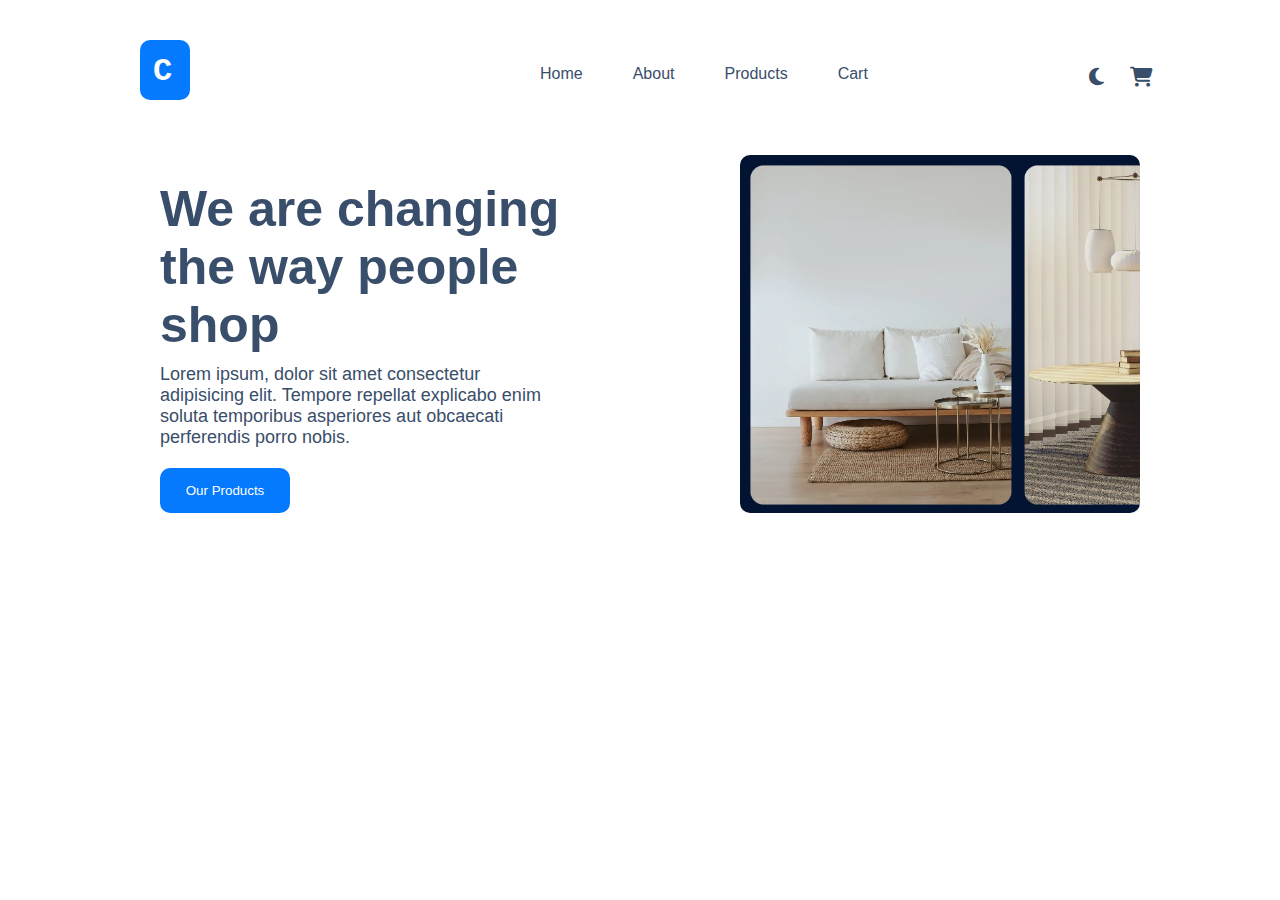
<file: index.html>
<!DOCTYPE html>
<html lang="en">
<head>
    <meta charset="UTF-8">
    <meta name="viewport" content="width=device-width, initial-scale=1.0">
    <link rel="stylesheet" href="https://cdnjs.cloudflare.com/ajax/libs/font-awesome/6.5.2/css/all.min.css">
    <link rel="stylesheet" href="css/style.css">
    <title>Document</title>
</head>
<body>
    <div class="conta">
        <header>
            <h1>C</h1>
            <ul>
                <li><a href="index.html">Home</a></li>
                <li><a href="about.html">About</a></li>
                <li><a href="product.html">Products</a></li>
                <li><a href="card.html">Cart</a></li>

            </ul>

            <div class="but">
                <button id="but1"><i class="fa-solid fa-moon"></i></button>
            <button id="but2"><i class="fa-solid fa-sun"></i></button>
            <button id="but3"><i class="fa-solid fa-cart-shopping"></i></button>
            </div>
        </header>



        <main>
            <div class="block">
                <div class="bl1">
                    <h1>We are changing the way people shop</h1>
                    <h3>Lorem ipsum, dolor sit amet consectetur adipisicing elit. Tempore repellat explicabo enim soluta temporibus asperiores aut obcaecati perferendis porro nobis.</h3>
                    <button>Our Products</button>
            </div>
                <div class="bl2">
                    <img src="img/Screenshot_10.jpg" alt="">
                </div>
            </div>
        </main>
    </div>


    <script src="js/script.js" type="module"></script>
</body>
</html>
</file>
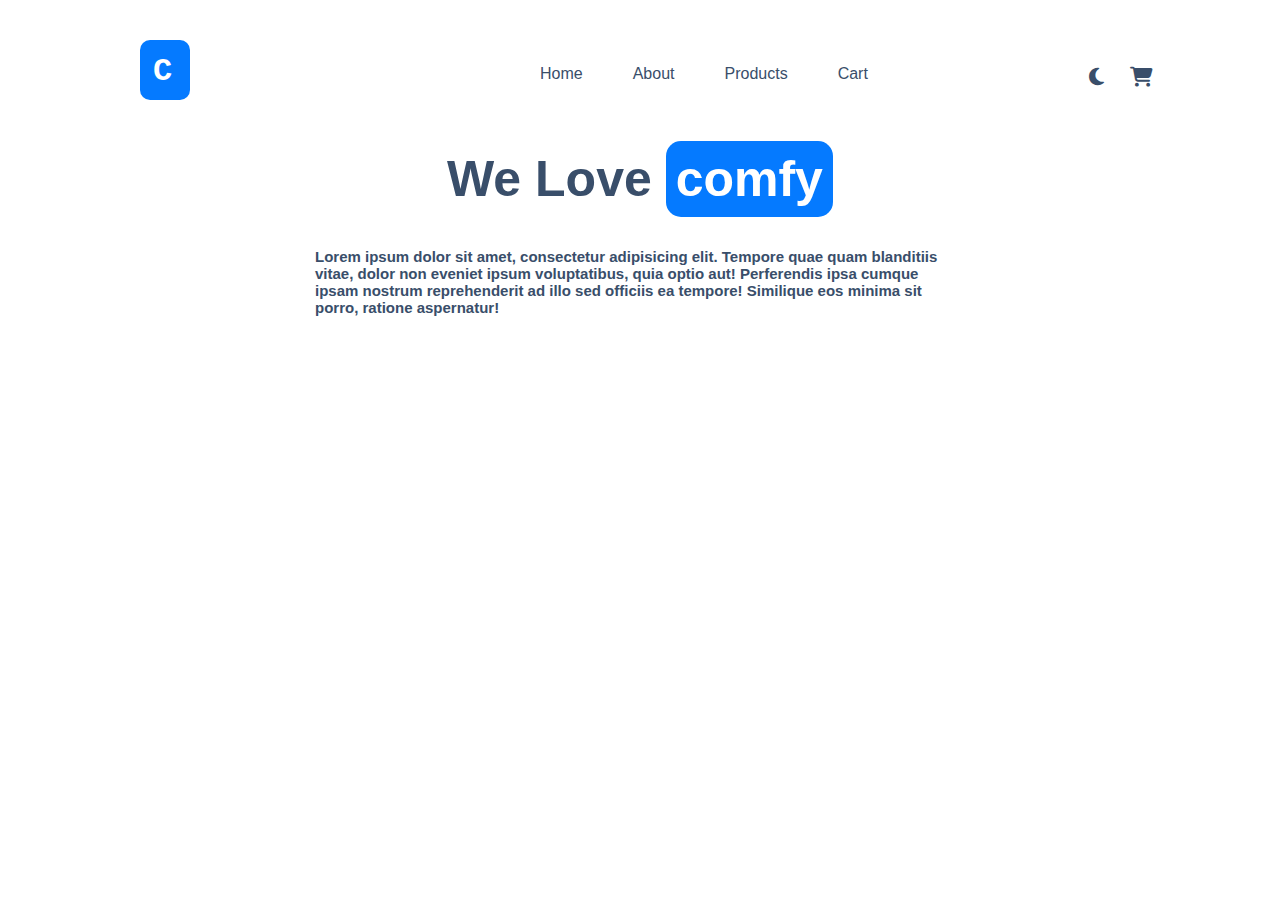
<file: about.html>
<!DOCTYPE html>
<html lang="en">
<head>
    <meta charset="UTF-8">
    <meta name="viewport" content="width=device-width, initial-scale=1.0">
    <title>Document</title>
    <link rel="stylesheet" href="https://cdnjs.cloudflare.com/ajax/libs/font-awesome/6.5.2/css/all.min.css">
    <link rel="stylesheet" href="css/about.css">
</head>
<body>
    <div class="conta">
        <header>
            <h1>C</h1>
            <ul>
                <li><a href="index.html">Home</a></li>
                <li><a href="about.html">About</a></li>
                <li><a href="product.html">Products</a></li>
                <li><a href="card.html">Cart</a></li>

            </ul>

            <div class="but">
                <button id="but1"><i class="fa-solid fa-moon"></i></button>
            <button id="but2"><i class="fa-solid fa-sun"></i></button>
            <button id="but3"><i class="fa-solid fa-cart-shopping"></i></button>
            </div>
        </header>
        <div class="main">
            <h1>We Love <span>comfy</span></h1>
            <h2>Lorem ipsum dolor sit amet, consectetur adipisicing elit. Tempore quae quam blanditiis vitae, dolor non eveniet ipsum voluptatibus, quia optio aut! Perferendis ipsa cumque ipsam nostrum reprehenderit ad illo sed officiis ea tempore! Similique eos minima sit porro, ratione aspernatur!</h2>
        </div>

    </div>
</body>
</html>
</file>
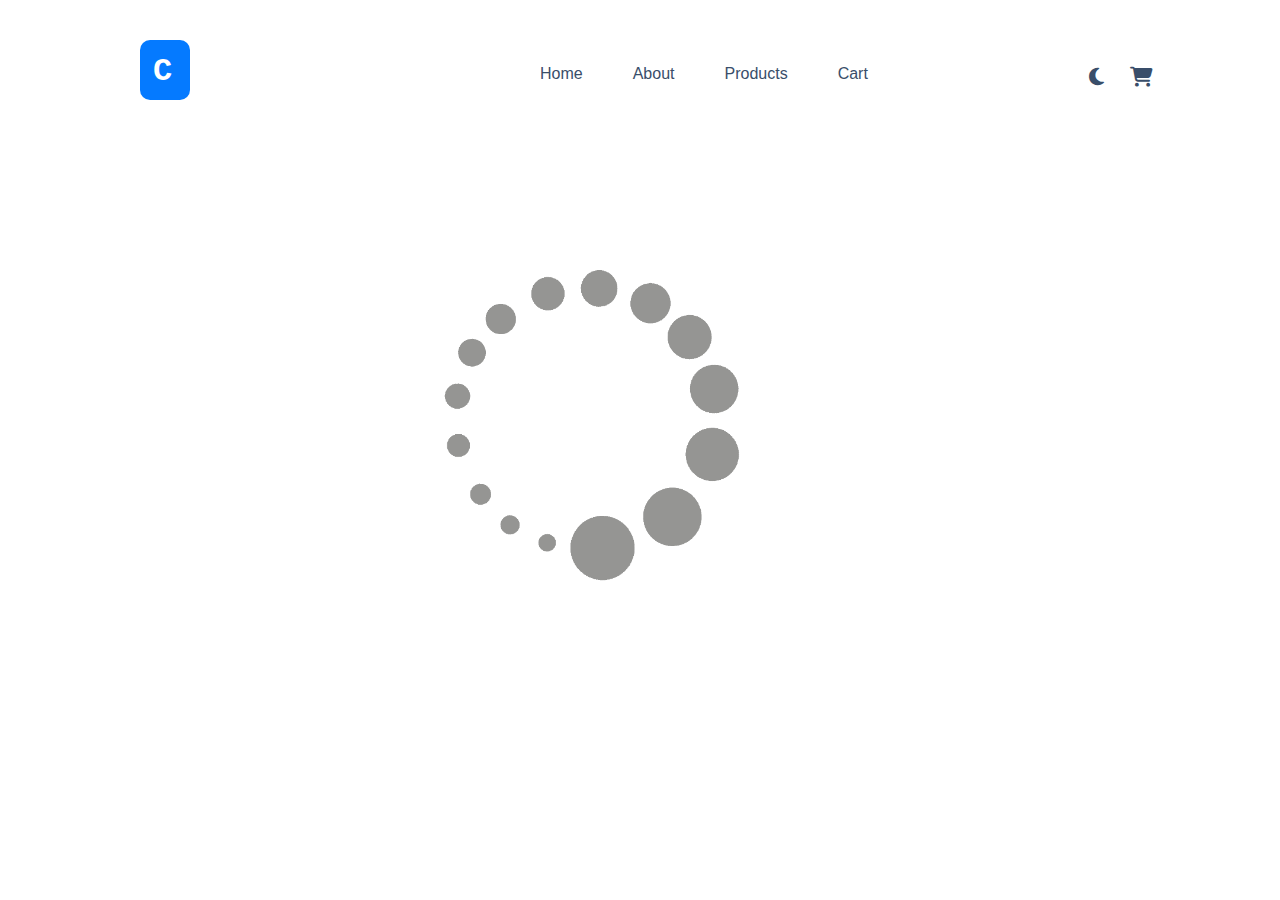
<file: card.html>
<!DOCTYPE html>
<html lang="en">
<head>
    <meta charset="UTF-8">
    <meta name="viewport" content="width=device-width, initial-scale=1.0">
    <title>Document</title>
    <link rel="stylesheet" href="https://cdnjs.cloudflare.com/ajax/libs/font-awesome/6.5.2/css/all.min.css">
    <link rel="stylesheet" href="css/card.css">
</head>
<body>
    <div class="conta">
        <header>
            <h1>C</h1>
            <ul>
                <li><a href="index.html">Home</a></li>
                <li><a href="about.html">About</a></li>
                <li><a href="product.html">Products</a></li>
                <li><a href="card.html">Cart</a></li>

            </ul>

            <div class="but">
                <button id="but1"><i class="fa-solid fa-moon"></i></button>
            <button id="but2"><i class="fa-solid fa-sun"></i></button>
            <button id="but3"><i class="fa-solid fa-cart-shopping"></i></button>
            </div>
        </header>


        <div class="main1">
            <img class="load" class="loader" src="img/loading-gif-png-5.gif" alt="">
            
        </div>

    </div>

    <script type="module" src="js/card.js"></script>
</body>
</html>
</file>
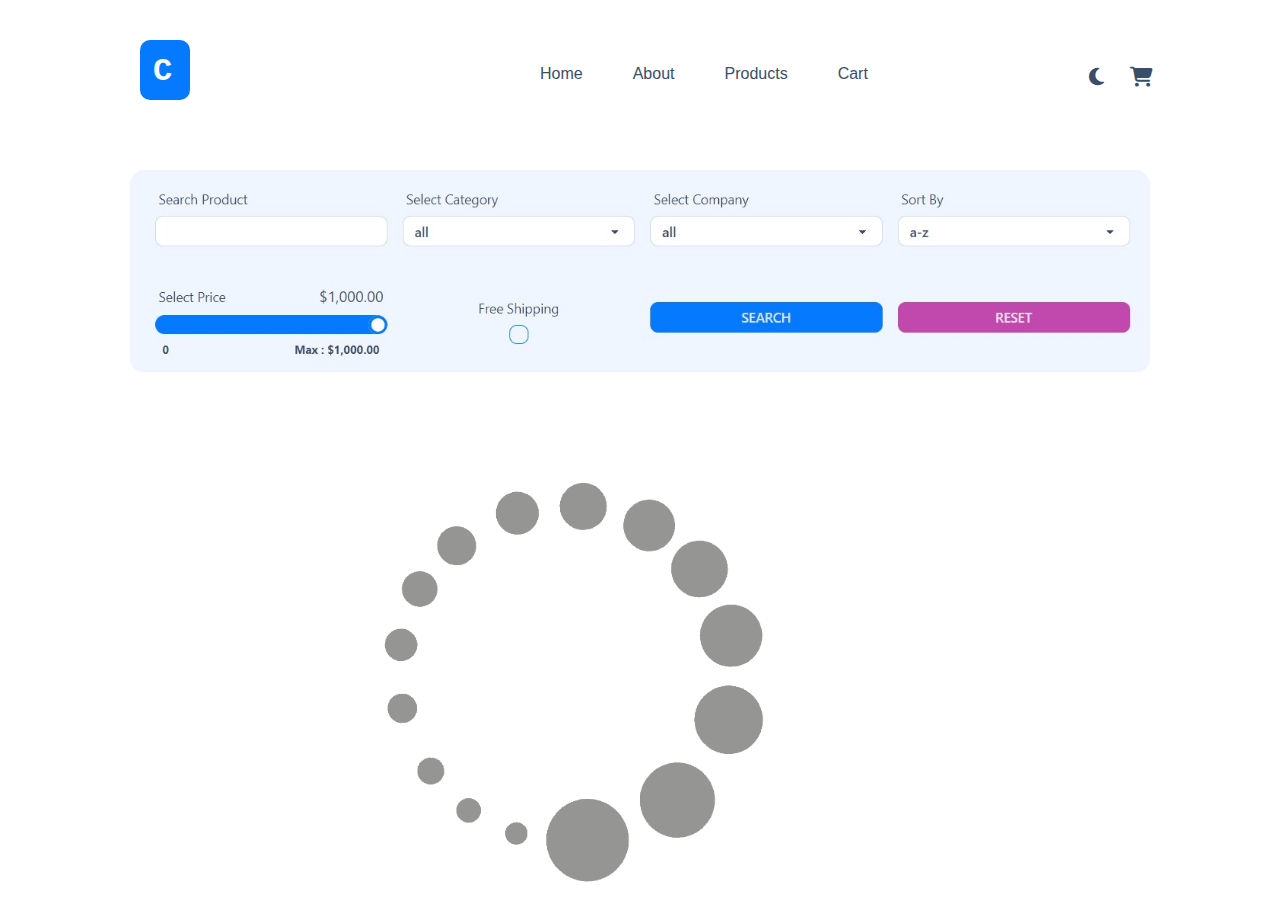
<file: product.html>
<!DOCTYPE html>
<html lang="en">
<head>
    <meta charset="UTF-8">
    <meta name="viewport" content="width=device-width, initial-scale=1.0">
    <title>Document</title>
    <link rel="stylesheet" href="https://cdnjs.cloudflare.com/ajax/libs/font-awesome/6.5.2/css/all.min.css">
    <link rel="stylesheet" href="css/product.css">
</head>
<body>
    <div class="conta">
        <header>
            <h1>C</h1>
            <ul>
                <li><a href="index.html">Home</a></li>
                <li><a href="about.html">About</a></li>
                <li><a href="product.html">Products</a></li>
                <li><a href="card.html">Cart</a></li>

            </ul>

            <div class="but">
                <button id="but1"><i class="fa-solid fa-moon"></i></button>
            <button id="but2"><i class="fa-solid fa-sun"></i></button>
            <button id="but3"><i class="fa-solid fa-cart-shopping"></i></button>
            </div>
        </header>

        <div class="main1">
            <img src="img/Screenshot_1.jpg" alt="">
        </div>


        <div class="wrapper" id="wrapper">
            <img class="loader" src="img/loading-gif-png-5.gif" alt="">
            

            
        </div>
    </div>

    <script type="module" src="js/product.js"></script>
</body>
</html>
</file>
<file: css/style.css>
*{
    margin: 0;
    padding: 0;
    box-sizing: border-box;
}


.conta{
    margin-left: auto;
    margin-right: auto;
    max-width: 1200px;
}
header{
    margin-top: 40px;
    display: flex;
}

header h1{
    margin-left: 40px;
    border-radius: 10px;
    width: 50px;
    height: 60px;
    padding: 13px;
    background-color: #057AFF;
    font-family: 'Courier New', Courier, monospace;
    color: white;
    margin-left: 100px;
}
.but button{
    color: #394E6A;
    font-size: 20px;
    margin-left: 20px;
    background-color: transparent;
    border: 1px solid transparent;
}
#but2{
    display: none;
}
.but{
   
    margin-top: 25px;
    gap: 50px;
    margin-left: 200px;
    justify-content: space-between;
}
header ul{
    transition: 1s all ease;
    margin-top: 25px;
    margin-left: 350px;
    text-decoration: none;
    list-style-type: none;
    font-family: 'Franklin Gothic Medium', 'Arial Narrow', Arial, sans-serif;
    display: flex;
    gap: 50px;
}
header ul a{
    color: #394E6A;
    text-decoration: none;
}
header a:hover{
    width: 70px;
    height: 40px;
    padding: 10px;
    background-color: #394E6A;
    border-radius: 10px;
    transition: 1s all ease;
    color: white;
}

.block{
    margin-top: 40px;
    margin-left: 120px;
    display: flex;
    width: 980px;
    font-size: 5px;
}
.bl2 img{
    margin-left: 180px;
    margin-top: 15px;
    border-radius: 10px;
    width: 400px;
}

.bl1 h1{
    color:  #394E6A;
    font-family: 'Franklin Gothic Medium', 'Arial Narrow', Arial, sans-serif;
    margin-top: 40px;
    font-size: 50px;
}
.bl1 h3{
    font-family: 'Franklin Gothic Medium', 'Arial Narrow', Arial, sans-serif;
    font-weight: 300;
    color:  #394E6A;
    margin-top: 10px;
    font-size: 18px;
}

.bl1 button{
    border-radius: 10px;
    border: 2px solid  #057AFF;
    background-color:  #057AFF;
    color: white;
    margin-top: 20px;
    width: 130px;
    height: 45px;

}
</file>
<file: css/about.css>
*{
    margin: 0;
    padding: 0;
    box-sizing: border-box;
}


.conta{
    margin-left: auto;
    margin-right: auto;
    max-width: 1200px;
}
header{
    margin-top: 40px;
    display: flex;
}

header h1{
    margin-left: 40px;
    border-radius: 10px;
    width: 50px;
    height: 60px;
    padding: 13px;
    background-color: #057AFF;
    font-family: 'Courier New', Courier, monospace;
    color: white;
    margin-left: 100px;
}
.but button{
    color: #394E6A;
    font-size: 20px;
    margin-left: 20px;
    background-color: transparent;
    border: 1px solid transparent;
}
#but2{
    display: none;
}
.but{
   
    margin-top: 25px;
    gap: 50px;
    margin-left: 200px;
    justify-content: space-between;
}
header ul{
    margin-top: 25px;
    margin-left: 350px;
    text-decoration: none;
    list-style-type: none;
    display: flex;
    font-family: 'Franklin Gothic Medium', 'Arial Narrow', Arial, sans-serif;
    gap: 50px;
}
header ul a{
    transition: 1s all ease;
    color: #394E6A;
    text-decoration: none;
}
header a:hover{
    width: 70px;
    height: 40px;
    padding: 10px;
    background-color: #394E6A;
    border-radius: 10px;
    transition: 1s all ease;
    color: white;
}
.main h1{
    margin-top: 50px;
    font-family: 'Lucida Sans', 'Lucida Sans Regular', 'Lucida Grande', 'Lucida Sans Unicode', Geneva, Verdana, sans-serif;
    font-size: 50px;
    text-align: center;
    color: #394E6A;
}

.main span{
    border-radius: 15px;
    padding: 10px;
    width: 150px;
    color: white;
    height: 70px;
    background-color: #057AFF;
}
.main h2{
    font-family: 'Lucida Sans', 'Lucida Sans Regular', 'Lucida Grande', 'Lucida Sans Unicode', Geneva, Verdana, sans-serif;
    margin-top: 40px;
    margin-left: auto;
    margin-right: auto;
    display: flex;
    width: 650px;
    font-size: 15px;
    color: #394E6A;
}
</file>
<file: css/card.css>
*{
    margin: 0;
    padding: 0;
    box-sizing: border-box;
}


.conta{
    margin-left: auto;
    margin-right: auto;
    max-width: 1200px;
}
header{
    margin-top: 40px;
    display: flex;
}

header h1{
    margin-left: 40px;
    border-radius: 10px;
    width: 50px;
    height: 60px;
    padding: 13px;
    background-color: #057AFF;
    font-family: 'Courier New', Courier, monospace;
    color: white;
    margin-left: 100px;
}
.but button{
    color: #394E6A;
    font-size: 20px;
    margin-left: 20px;
    background-color: transparent;
    border: 1px solid transparent;
}
#but2{
    display: none;
}
.but{
   
    margin-top: 25px;
    gap: 50px;
    margin-left: 200px;
    justify-content: space-between;
}
header ul{
    margin-top: 25px;
    margin-left: 350px;
    text-decoration: none;
    list-style-type: none;
    font-family: 'Franklin Gothic Medium', 'Arial Narrow', Arial, sans-serif;
    display: flex;
    gap: 50px;
}
header ul a{
    transition: 1s all ease;
    color: #394E6A;
    text-decoration: none;
}
header a:hover{
    width: 70px;
    height: 40px;
    padding: 10px;
    background-color: #394E6A;
    border-radius: 10px;
    transition: 1s all ease;
    color: white;
}
.main1{
    display: flex;
}
.m1 img{
    border-radius: 15px;
    margin-top: 30px;
    width: 400px;
    height: 500px;
}
.m2 h1{
    margin-left: 40px;
    margin-top: 70px;
    font-family: 'Gill Sans', 'Gill Sans MT', Calibri, 'Trebuchet MS', sans-serif;
}
.m2 h3{
    color: #394E6A;
    font-family: 'Gill Sans', 'Gill Sans MT', Calibri, 'Trebuchet MS', sans-serif;
    margin-top: 15px;
    margin-left: 40px;
}
.m2 h2{
    font-family: 'Gill Sans', 'Gill Sans MT', Calibri, 'Trebuchet MS', sans-serif;
    margin-top: 10px;
    margin-left: 40px;
}
.m2 p{
    margin-left: 40px;
    margin-top: 15px;
    font-family: 'Gill Sans', 'Gill Sans MT', Calibri, 'Trebuchet MS', sans-serif;
}
.m2 select{
    border-radius: 5px;
    margin-top: 15px;
    width: 170px;
    height: 30px;
    margin-left: 40px;
}
.m2 button{
    color: white;
    background-color: #057AFF;
    border: 1px solid #057AFF;
    border-radius: 5px;
    margin-left: 40px;
    margin-top: 30px;
    height: 35px;
    width: 80px;
}

.load{
    margin-top: 150px;
    width: 350px;
    margin-left: 370px;
}
</file>
<file: css/product.css>
*{
    margin: 0;
    padding: 0;
    box-sizing: border-box;
}


.conta{
    margin-left: auto;
    margin-right: auto;
    max-width: 1200px;
}
header{
    margin-top: 40px;
    display: flex;
}

header h1{
    margin-left: 40px;
    border-radius: 10px;
    width: 50px;
    height: 60px;
    padding: 13px;
    background-color: #057AFF;
    font-family: 'Courier New', Courier, monospace;
    color: white;
    margin-left: 100px;
}
.but button{
    color: #394E6A;
    font-size: 20px;
    margin-left: 20px;
    background-color: transparent;
    border: 1px solid transparent;
}
#but2{
    display: none;
}
.but{
   
    margin-top: 25px;
    gap: 50px;
    margin-left: 200px;
    justify-content: space-between;
}
header ul{
    margin-top: 25px;
    margin-left: 350px;
    text-decoration: none;
    list-style-type: none;
    font-family: 'Franklin Gothic Medium', 'Arial Narrow', Arial, sans-serif;
    display: flex;
    gap: 50px;
}
header ul a{
    transition: 1s all ease;
    color: #394E6A;
    text-decoration: none;
}
header a:hover{
    width: 70px;
    height: 40px;
    padding: 10px;
    background-color: #394E6A;
    border-radius: 10px;
    transition: 1s all ease;
    color: white;
}
.main1 img{
    border-radius: 15px;
    margin-top: 70px;
    margin-left: 90px;
    width: 1020px;
}
.wrapper{
    display: flex;
    flex-wrap: wrap;
}
.card{
    cursor: pointer;
    margin-left: 95px;
    border-radius: 10px;
    margin-top: 20px;
    border: 1px rgba(34, 60, 80, 0.2);
    width: 280px;
    color: #394E6A;
    height: 320px;
    font-family: 'Gill Sans', 'Gill Sans MT', Calibri, 'Trebuchet MS', sans-serif;
    text-align: center;
    box-shadow: 7px 5px 8px 0px rgba(34, 60, 80, 0.2);
    
   
}
.card p{
    font-weight: 100;
    margin-top: 10px;
}
.card img{
    padding: 15px;
    margin-top: 5px;
    margin-left: 4px;
    border-radius: 20px;
    width: 270px;
    height: 250px;
}


.loader{
    width: 450px;
    margin-left: 300px;
    margin-top: 80px;
}
</file>
